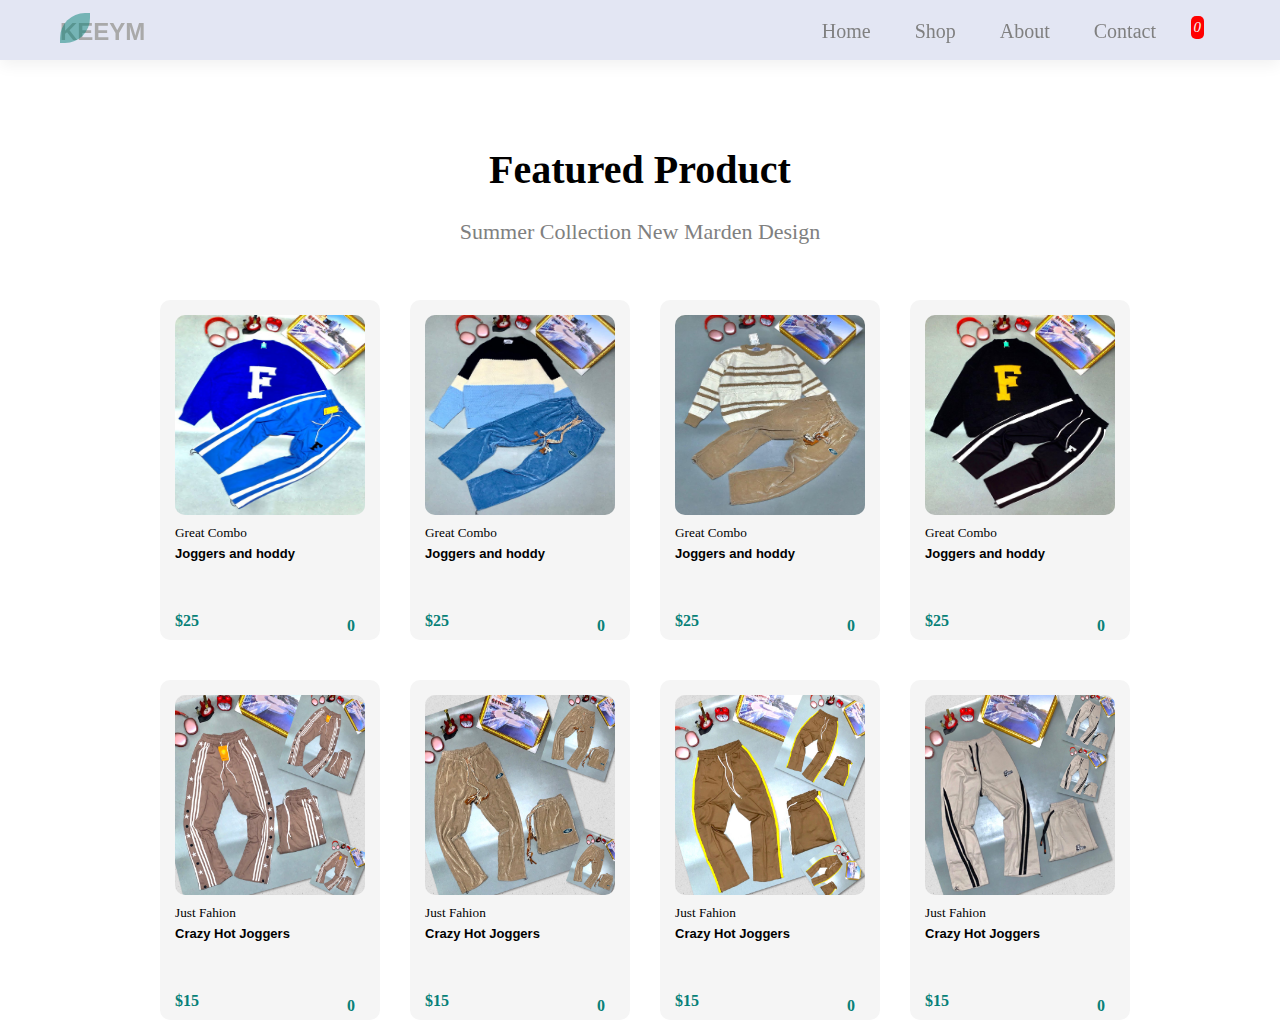
<file: shop.html>
<!DOCTYPE html>
<html lang="en">
<head>
    <meta charset="UTF-8">
    <meta http-equiv="X-UA-Compatible" content="IE=edge">
    <meta name="viewport" content="width=device-width, initial-scale=1.0">
    <title>Document</title>
    <link rel="stylesheet" href="style.css">
    <link rel="stylesheet" href="https://cdnjs.cloudflare.com/ajax/libs/font-awesome/6.2.0/css/all.min.css" integrity="sha512-xh6O/CkQoPOWDdYTDqeRdPCVd1SpvCA9XXcUnZS2FmJNp1coAFzvtCN9BmamE+4aHK8yyUHUSCcJHgXloTyT2A==" crossorigin="anonymous" referrerpolicy="no-referrer" />
</head>
<body>
    <div class="navcont">
        <nav>
            <div class="logo">KEEYM</div>
            <ul class="navMenu">
                <li><a href="index.html"> Home</a></li>
                <li><a href="shop.html"> Shop</a></li>
                <li><a href="about.html"> About</a></li>
                <li><a href="contact.html"> Contact</a></li>
                <li>
                    <a href="cart.html">
                    <i class="fa fa-shopping-cart">
                     <span class="cartAmount">
    
                </span>
            </i>
        </a>
    </li>
            </ul>
            <div id="icon"><img src="./images/menu.png" id="menu"></div>
        </nav>
       </div> 

       <section class="sec">
        <h1>Featured Product</h1>
        <p>Summer Collection New Marden Design</p>
        <div class="container" id="shop-data-item1">
           
        </div>
        <!-- <div class="container" id="shop-data-item2">
           
        </div> -->
    </section>


      
<script src="shopData.js"></script>
<script src="main.js"></script> 
</body>
</html>
</file>
<file: style.css>
*{
    margin: 0;
    padding: 0;
    box-sizing: border-box;
}

.navcont{
    background:  #e3e6f3;
    width: 100%;
    height: 60px;
    padding: 10px 20px;
    position: sticky; 
    right: 0;
    top: 0;
    z-index: 4;
    box-shadow: 0 5px 15px rgba(0, 0, 0, 0.06) ;
}
.navcont nav{
    display: flex;
    justify-content: space-between;
    align-items: center;
    text-align: center;
    flex-wrap: wrap;
    flex-direction: row;
    margin: 0 40px;
}
.logo{
    position: relative;
    font-weight: bold;
    font-size: 24px;
    color: darkgrey;
    position: relative;
    font-family:'Trebuchet MS', 'Lucida Sans Unicode', 'Lucida Grande', 'Lucida Sans', Arial, sans-s
}
.logo::before{
    content: '';
    width: 30px;
    height: 30px;
    position: absolute;
    top: -5px;
    left: 0;
    background:#088178;
    border-bottom-right-radius: 25px;
    border-top-left-radius: 25px;
    opacity: 0.5;
}
#icon{
    display: none;
}
.navMenu li{
    display: inline-block;
    list-style: none;
    margin: 10px 20px;
}
.navMenu li a{
    text-decoration: none;
    color: gray;
    font-size: 20px;
}
.fa-shopping-cart{
    position: relative;
    font-size: 20px;
    color: white;
}
.fa-shopping-cart span{
    position: absolute;
    top: -12px;
    right: -4px;
    color: whitesmoke;
    background: red;
    padding: 3px;
    border-radius: 5px;
    font-size: 15px;
}
.header{
    width: 100%;
    height: 100vh;
    background-color: rgba(231, 224, 255, 255);
    display: flex;
    justify-content: center;
    flex-direction: column;
    align-items: flex-start;
    padding: 0  80px;
    text-align: left;
}
/* .header div{
        padding-top: 25%;

} */
.header h2{
    font-weight: bold;
}
.header p{
    font-size: 50px;
    font-weight: 700;
    margin-top: 10px;
    letter-spacing: 2px;
    font-family: 'Roboto', sans-serif;
}
.header p span{
    color: #088178;
}
.header small{
    margin-top: 10px;
    color: gray;
    display: block;
    font-weight: 600;
}
.header input{
    display: block;
    background: url(./images/button.png);
    background-position: center;
    background-size: cover;
    padding: 15px 65px 15px 45px;
    margin-top: 15px;
    border: none;
    font-weight: bold;
    font-size: 18px;
    color: #088178;
}
.free{
    display: flex;
    justify-content: space-between;
    align-items: center;
    padding: 0 40px;
    margin-top: 5%;
}
.free .parent{
    width: 200px;
    height: 220px;
    background-color: rgba(231, 224, 255, 255);
    overflow: hidden;
    padding: 20px 0;
    display: flex;
    justify-content: space-between;
    flex-direction: column;
    align-items: center;
    border-radius: 10px;
    transition: transform 0.5s;
}
.free .parent:hover{
    transform: translateY(-10px);
}

.parent img{
    width: 100%;
    display: block;
}
.parent input{
    display: block;
    padding: 7px 20px;
    margin-top: 20px;
    font-weight: 700;
    color: #088178;
    background: whitesmoke;
    border: none;
    border-radius: 5px;
    cursor: pointer;
}
.sec{
    text-align: center;
    margin-top: 5%;
    width: 100%;
    display: flex;
    justify-content: center;
    flex-direction: column;
    padding: 0 8%;
}
.sec h1{
    font-size: 40px;
    font-weight: 700;
    margin-bottom: 5px;
}
.sec p{
    font-weight: 18px;
    color: gray;
    margin-bottom: 15px;
    font-size: 22px;
}
.sec .container{
    display: flex;
    justify-content: center;
    align-items: center;
    flex-wrap: wrap;
    transition: 0.5s ease;
    text-align: center;
}
.sec .container .cont{
    background: whitesmoke;
    width: 220px;
    height: 340px;
    margin: 40px 10px 0 20px ;
    border-radius: 10px;
    padding: 15px;
    overflow: hidden;
    transition: transform 0.5s ease;
    text-align: center;
}
.cont img{
    width: 100%;
    display: block;
    border-radius: 10px;
    height: 200px;
}
.cont:hover{
    transform: translateY(-7px);
    cursor: pointer;
}
.cont div{
    text-align: left;
    margin-top: 10px;
    position: relative;
    z-index: 1;
}
.cont div h5{
    font-weight: lighter;
    margin-bottom: 5px;
}
.cont div h3{
    font-weight: bolder;
    font-size: 13px;
    margin-bottom: 5px;
    font-family: 'poppins', sans-serif;

}
.cont div .fa-star{
    /* margin-bottom: 5px; */
    color: gold;
    z-index: -1;
}
.cont .buttons{
    display: flex;
    justify-content: space-between;
    align-items: center;
    text-align: center;
}
.cont .buttons span{
    color: #088178;
    font-weight: bold;
}
.cont .buttons div{
    display: flex;
    justify-content: space-between;
    align-items: center;
    gap: 10px;
    text-align: center;
}
.fa-plus{
    color: green;
    cursor: pointer;
   
}
.fa-minus,
.fa-times{
    color: red;
    cursor: pointer;
  
} 

.rollover{
   text-align: center;
   margin-top: 20px;

} 
.rollover a{
    width: 50px;
    height: 50px;
    padding: 10px 20px;
    text-decoration: none;
    color: whitesmoke;
    background: #088178;
    margin-right: 10px;
    margin-top: 4%;
    line-height: 3;
    text-align: center;
    border-radius: 5px;
    overflow: hidden;
}

/*---------------- discount area---------------- */
.discount{
    margin-top: 5%;
    width: 100%;
    height: 300px;
    background: url(./images/discount.jpg);
    background-size: cover;
    background-position: center;
    background-repeat: no-repeat;
    display: flex;
    justify-content: center;
    align-items: center;
    flex-direction: column;
    color: whitesmoke;
}
.discount h2{
    margin-bottom: 10px;
}
.discount h1{
    margin-bottom: 10px;
    font-size: 50px;
}
.discount h1 span{
    color: red;
}
.discount button{
    padding: 15px 25px;
    color: black;
    font-weight: bold;
    font-size: 15px;
    outline: none;
    border-radius: 5px;
    border: none;
    cursor: pointer;
    transition: 0.5s;
}
.discount button:hover{
    background: #088178;
    color: whitesmoke;
}


/* ------------------five image -----------------*/
.parenting{
    display: flex;
    justify-content: center;
    width: 100%;
    margin-top: 7%;
}
.fiveimage{
    width: 80%;
    height: 660px;
    display: flex;
    justify-content: space-between;
    align-self: center;
    flex-wrap: wrap;
}
.fiveimage .big1, .big2{
    width: 48%;
    height: 350px;
    
}
.fiveimage .big1{
    background: url(./images/b17.jpg);
    background-position: center;
    background-size: cover;
    display: flex;
    justify-content: center;
    align-items: flex-start;
    flex-direction: column;
    color: whitesmoke;
    font-family: 'poppins', sans-serif;
    padding-left: 3%;
}
.fiveimage .big1 a{
    margin-top: 3%;
    padding: 15px 20px;
    color: whitesmoke;
    font-weight: bold;
    font-size: 15px;
    outline: none;
    border: 2px solid whitesmoke;
    cursor: pointer;
    transition: 0.5s;
    background: transparent;
    text-decoration: none;
    position: relative;
    z-index: 1;
}
.fiveimage .big1 a span{
    width: 0;
    height: 100%;
    color: black;
    position: absolute;
    background: whitesmoke;
    top: 0;
    left: 0;
    z-index: -1;
    transition: 0.5s;
}
 .fiveimage .big1 a:hover span{
    width: 100%;
} 
.fiveimage .big1 a:hover{
    color: black;
}
.fiveimage .big1 h3, h1, p{
    margin-top: 2%;
}
.fiveimage p{
    font-size: 15px;
}
.fiveimage h3{
    font-size: 20px;
    font-weight: lighter;
}
.fiveimage .big1 h1{
    font-weight: bold;
    font-size: 30px;

}

/*------------------------------ second image------------------- */
.fiveimage .big2{
    background: url(./images/green\ top.jpg);
    background-position: center;
    background-size: cover;
    display: flex;
    justify-content: center;
    align-items: flex-start;
    flex-direction: column;
    color: whitesmoke;
    font-family: 'poppins', sans-serif;
    padding-left: 3%;
}
.fiveimage .big2 a{
    margin-top: 3%;
    padding: 15px 20px;
    color: whitesmoke;
    font-weight: bold;
    font-size: 15px;
    outline: none;
    border: 2px solid whitesmoke;
    cursor: pointer;
    transition: 0.5s;
    background: transparent;
    text-decoration: none;
    position: relative;
    z-index: 1;
}
.fiveimage .big2 a span{
    width: 0;
    height: 100%;
    color: black;
    position: absolute;
    background: #088178;
    top: 0;
    left: 0;
    z-index: -1;
    transition: 0.5s;
    font-weight: bold;
}
 .fiveimage .big2 a:hover span{
    width: 100%;
} 
.fiveimage .big2 a:hover{
    color: whitesmoke;
    border: none;
}
.fiveimage .big2 h3, h1, p{
    margin-top: 2%;
}
.fiveimage  .big2 p{
    font-size: 15px;
}
.fiveimage .big2 h3{
    font-size: 20px;
    font-weight: lighter;
}
.fiveimage .big2 h1{
    font-weight: bold;
    font-size: 30px;

}



/*--------------------------------- the small image----------------------- */

.fiveimage .small1, .small2, .small3{
    width: 32%;
    height: 250px;
    margin-top: 2%;
    display: flex;
    justify-content: center;
    align-items: flex-start;
    flex-direction: column;
    padding-left: 1%;
    color: whitesmoke;
}
/* .fiveimage h1{
    
} */

.fiveimage .small1{
    background: url(./images/small1.jpg);
    background-position: center;
    background-size: cover;
}
.fiveimage .small1 p,
.fiveimage .small2 p,
.fiveimage .small3 p
{
    color: red;
    font-weight: bold;
    font-size: 15px;
}

.fiveimage .small2{
    background: url(./images/small2.jpg);
    background-position: center;
    background-size: cover;
}
.fiveimage .small3{
    background: url(./images/small3.jpg);
    background-position: center;
    background-size: cover;
}
 a .fa-cart-arrow-down{
    text-align: center;
}




/*--------------------------------- the sign up darkblue background------------------------------ */
.class{
    margin-top: 3%;
    width: 100%;
    height: 170px;
    display: flex;
    justify-content: space-around;
    align-items: center;
    background: rgb(6, 6, 59);
    color: whitesmoke;
}
.class h1{
    margin-bottom: 20px;
    font-weight: bold;
    letter-spacing: 2px;
}
.class p{
    font-weight: lighter;
    color: #e3e6f3;
}
.class button{
    background: #088178;
    border: none;
    padding:15px 20px;
    font-weight: bold;
    border-bottom-right-radius: 5px;
    border-top-right-radius: 5px;
}
.class button a{
    text-decoration: none;
    color: whitesmoke;
}
.class .manny{
    display: flex;
}
.class input{
    padding: 15px 20px;
    outline: none;
    border: none;
    border-bottom-left-radius: 5px;
    border-top-left-radius: 5px;
    font-weight: bold;
}

/*--------------------------------------- footer area ------------------------------------------------------------- */
footer{
    display: flex;
    justify-content: space-around;
    align-content: center;
    width: 100%;
    height: 250px;
    background: #e3e6f3;
    padding: 30px;
}
footer .dont{
    display: none;
}
footer h3{
    font-family: 'Franklin Gothic Medium', 'Arial Narrow', Arial, sans-serif;
}
footer ul{
    list-style-type: none;
}
footer .foot1{
    width: 25%;
}
footer .foot4
{
    width: 25%;
}
footer .foot2,
footer .foot3{
    width: 20%;
}
footer .foot1 ul  li,
footer .foot2 ul  li,
footer .foot3 ul li,
footer .foot4 ul li{
    margin-top: 15px;
    font-weight: bold;
    color: rgb(168, 168, 168);
    font-size: 15px;
    font-family: 'Arial Narrow', Arial, sans-serif;
}
footer .foot2 ul  li:hover,
footer .foot3 ul li:hover{
    text-decoration: underline;
    cursor: pointer;
}
.store{
    width: 200px;
    height: 115px;
    overflow: hidden;
    text-align: left;
    margin-top: -10px;
}
 .store img{
    width: 100%;
    margin-top: -10px;
    margin-left: -20px;
    align-self: left;
} 
.lastChild{
    margin-top: -20px;
}


#label{
    width: 100%;
    align-items: center;
    text-align: center;
    font-size: 20px;
    position: absolute;
    top: 70px;
    margin-bottom: 20px;

}
#label h2{
    margin-bottom: 10px;
}
 #label a{
    text-decoration: none;
    text-transform: capitalize;
    color: #088178;
    cursor: pointer;
    background: #e3e6f3;
    padding:7px;
    border-radius: 5px;
} 
.shopping-cart{
    display: flex;
    flex-direction: column;
    justify-content: space-between;
    align-items: center;
    text-align: center;
    position: absolute; 
    top: 150px;
    right: 50%;
    left: 50%;
}
.cart-item{
    display: flex;
    border: 2px solid black;
    border-radius: 5px;
    margin: 20px 0;
    position: relative;
}
.title-price-x{
    display: flex;
    align-items: center;
    justify-content: space-between;
    width: 195px;
}
.title-price{
    margin-left: 15px;
}
#clearing{
    background: red;
    color: whitesmoke;
    padding: 7px;
    /* margin-bottom: 20px; */
    border-radius: 5px;
    border: none;
    outline: none;
}
.display{
    margin-bottom: 10px;
}
.fa-times{
    position: absolute;
    top: 5px;
    right: 5px;
}
#unisemester{
    display: flex;
    justify-content: space-around;
    align-items: center;
    text-align: center;
    margin-bottom: 15px;
}
/* /* #unisemester h3{

}  */
/* @media only screen and (max-width: 460px){
    .header{
        width: 100%;
        background-color: rgba(231, 224, 255, 255);
        padding:40px; 
        padding: 20px;
        padding-top: 60px; 
        /* height: 270px; */
        /* text-align: center;
        background: url(./images/real\ back.png);
        background-position: center;
        background-size: cover;
     
    } 
    .header div{
        margin-top: 40%;
        align-items: center;
        flex-direction: column;
        text-align: left;
    }
    .class{
     margin-top: 280%;
        width: 100%; */
        /* height: 170px; 
        display: flex;
        justify-content: space-around;
        align-items: center;
        background: rgb(6, 6, 59);
        color: whitesmoke;
        padding: 20px;
    }
    
} */
 @media screen and (max-width: 480px) {
    #icon{
        display: block;
        font-size: 20px;
        position: absolute;
        top: 20;
        right: 10%;
        background: #088178;
        width: 30px;
        height: 30px;
        border-radius: 5px;
        z-index: 7;
        transition: 0.5s;
    }
    #icon img{
        margin-top: 5px;
        width: 20px;
    }
    .navMenu{
        position: fixed;
        top: 0;
        right: -250px;
        width: 250px;
        height: 80vh;
        background: linear-gradient(to top left, #e3e6f3,rgba(231, 224, 255, 255) );
        display: flex;
        box-shadow: 0 5px 15px rgba(0, 0, 0, 0.06) ;
        justify-content: center;
        flex-direction: column;
        z-index: 6;
        transition: 0.5s;
        /* padding: 20px; */
    }
    .navMenu li{
        margin: 37px 30px;
    }
    
    .navcont{
        text-align: center;
        align-items: center;
        justify-content: space-between;
        display: flex;
        z-index: 3;
        position: relative;
        padding-left: -20px;
    }
    .logo{
        font-size: 20px;
    }
    .header{
        width: 100%;
        height: 50vh;
        background-color: rgba(231, 224, 255, 255);
        display: flex;
        justify-content: center;
        align-items: flex-start;
        flex-direction: column;
        /* padding-left:40px; */
        padding: 0  60px;
    }
    /* .header div{
            padding-top: 35%;
            text-align: left;
    
    } */
    .header p{
        font-size: 25px;
        font-weight: 700;
        margin-top: 10px;
        letter-spacing: 2px;
        font-family: 'Roboto', sans-serif;
    }
    .header h2{
        font-size: 22px;
    }
    .header input{
        display: block;
        background: url(./images/button.png);
        background-position: center;
        background-size: cover;
        padding: 10px 50px 10px 35px;
        margin-top: 10px;
        border: none;
        font-weight: bold;
        font-size: 12px;
        color: #088178;
    }
    .free{
        display: flex;
        justify-content: space-between;
        align-items: center;
        flex-direction: column;
      text-align: center;
        margin-top: 5%;
    }
    .free .parent{
        width: 200px;
        margin-top: 20px;
        height: 220px;
        background-color: rgba(231, 224, 255, 255);
        overflow: hidden;
        /* padding: 20px 0; */
        display: flex;
        justify-content: space-between;
        flex-direction: column;
        align-items: center;
        border-radius: 10px;
        transition: transform 0.5s;
    }
    .sec{
        text-align: center;
        margin-top: 5%;
        width: 100%;
        display: flex;
        justify-content: center;
        flex-direction: column;
        /* padding: 0 8%; */
    }
    .sec h1{
        font-size: 30px;
        font-weight: 600;
        margin-bottom: 10px;
    }
    .sec p{
        font-weight: 15px;
        font-size: 18px;
        color: gray;
        margin-bottom: 7px;
        text-align: center;
    }
    .rollover{
        text-align: center;
        margin-left: 15px;
    }
    .rollover a{
        width: 50px;
        padding: 10px 15px;
        height: 50px;
        text-decoration: none;
        color: whitesmoke;
        background: #088178;
        margin-top: 4%;
        text-align: center;
        border-radius: 5px;
        overflow: hidden;
    }
    .container{
        text-align: center;

    }
    .timing p{
        text-align: left;
    }
    /* .cont{
        /* text-align: center; 
    } */
    /* .cont div{
        position: relative;
    }
    .cont div .fa-star{
    /* margin-bottom: 5px; 
    color: gold;
    z-index: -1;
    margin-top: 5px;
} */
    .discount{
        margin-top: 5%;
        width: 100%;
        height: 300px;
        background: url(./images/discount.jpg);
        background-size: cover;
        background-position: center;
        background-repeat: no-repeat;
        display: flex;
        justify-content: center;
        align-items: center;
        flex-direction: column;
        color: whitesmoke;
        text-align: center;
        padding: 10px;
    }
    .discount h2{
        margin-bottom: 10px;
    }
    .discount h1{
        margin-bottom: 10px;
        font-size: 30px;
    }
    .discount h1 span{
        color: red;
    }
    .discount button{
        padding: 15px 20px;
        color: black;
        font-weight: bold;
        font-size: 13px;
        outline: none;
        border-radius: 5px;
        border: none;
        cursor: pointer;
        transition: 0.5s;
        margin-top: 10px;
    }
    .discount button:hover{
        background: #088178;
        color: whitesmoke;
    }
    /* .parenting{
        /* display: flex;
        justify-content: space-between;
        flex-direction: column;
        align-items: center; 
        width: 100%; 
        text-align: center;
        overflow: hidden;
        height: 125vh;
        border: 2px solid red;
    } */
    .fiveimage{
        text-align: center;
        height: 140vh;
        display: flex;
        justify-content: space-between;
        align-self: center;
        flex-wrap: wrap;
        overflow: hidden;

    }
    .fiveimage .big1,
    .big2{
        width: 300px;
        height: 250px;
        margin-top: 10px;
        text-align: left;
        padding: 20px;
        
    }
  
    .fiveimage .big1 a{
        margin-top: 3%;
        /* padding: 15px 20px; */
        color: whitesmoke;
        font-weight: bold;
        font-size: 15px;
        outline: none;
        border: 2px solid whitesmoke;
        cursor: pointer;
        transition: 0.5s;
        background: transparent;
        text-decoration: none;
        position: relative;
        z-index: 1;
    }
    .fiveimage .big1 a span{
        width: 0;
        height: 100%;
        color: black;
        position: absolute;
        background: whitesmoke;
        top: 0;
        left: 0;
        z-index: -1;
        transition: 0.5s;
    }
     .fiveimage .big1 a:hover span{
        width: 100%;
    } 
    .fiveimage .big1 a:hover{
        color: black;
    }
    .fiveimage .big1 h3, h1, p{
        margin-top: 2%;
    }
    .fiveimage p{
        font-size: 15px;
    }
    .fiveimage h3{
        font-size: 20px;
        font-weight: lighter;
    }
    .fiveimage .big1 h1{
        font-weight: bold;
        font-size: 30px;
    
    }
    
    /*------------------------------ second image------------------- */
    .fiveimage .big2{
        background: url(./images/green\ top.jpg);
        background-position: center;
        background-size: cover;
        display: flex;
        justify-content: center;
        align-items: flex-start;
        flex-direction: column;
        color: whitesmoke;
        font-family: 'poppins', sans-serif;
        padding-left: 3%;
        text-align: left;
    }
    .fiveimage .big2 a{
        margin-top: 3%;
        padding: 15px 20px;
        color: whitesmoke;
        font-weight: bold;
        font-size: 15px;
        outline: none;
        border: 2px solid whitesmoke;
        cursor: pointer;
        transition: 0.5s;
        background: transparent;
        text-decoration: none;
        position: relative;
        z-index: 1;
    }
    .fiveimage .big2 a span{
        width: 0;
        height: 100%;
        color: black;
        position: absolute;
        background: #088178;
        top: 0;
        left: 0;
        z-index: -1;
        transition: 0.5s;
        font-weight: bold;
    }
     .fiveimage .big2 a:hover span{
        width: 100%;
    } 
    .fiveimage .big2 a:hover{
        color: whitesmoke;
        border: none;
    }
    .fiveimage .big2 h3, h1, p{
        margin-top: 2%;
    }
    .fiveimage  .big2 p{
        font-size: 15px;
    }
    .fiveimage .big2 h3{
        font-size: 20px;
        font-weight: lighter;
    }
    .fiveimage .big2 h1{
        font-weight: bold;
        font-size: 30px;
    
    }
    
    
    
    /*--------------------------------- the small image----------------------- */
    
    .fiveimage .small1, 
    .small2{
        width: 300px;
        height: 250px;
        /* margin-top: 10px; */
        display: flex;
        justify-content: center;
        align-items: flex-start;
        flex-direction: column;
        color: whitesmoke;
        text-align: left;
        padding: 20px;
    }
  
    .fiveimage .small1{
        background: url(./images/small1.jpg);
        background-position: center;
        background-size: cover;
    }
    .fiveimage .small1 p,
    .fiveimage .small2 p
    {
        color: red;
        font-weight: bold;
        font-size: 15px;
    }
    
    .fiveimage .small2{
        background: url(./images/small2.jpg);
        background-position: center;
        background-size: cover;
    }
    .fiveimage .small3{
        display: none;
    }
    
    /*--------------------------------- the sign up darkblue background------------------------------ */
.class{
    width: 100%;
    /* margin-top: -20px; */
    display: flex;
    justify-content: center;
    align-items: center; 
    flex-direction: column;
    background: rgb(6, 6, 59);
    color: whitesmoke;
    padding: 20px;
    overflow: hidden;
    text-align: left;
    /* text-align: left; */
}
.class .news{
  text-align: center; 
} 
.class h1{
    margin-bottom: 10px;
    font-weight: 500;
    letter-spacing: 2px;
    font-size: 20px;
}
.class p{
    font-weight: lighter;
    color: #e3e6f3;
    font-size: 20px;
}
.class button{
    background: #088178;
    border: none;
    padding:10px;
    font-weight: bold;
    border-bottom-right-radius: 5px;
    border-top-right-radius: 5px;
    font-size: 15px;
}
.class button a{
    text-decoration: none;
    color: whitesmoke;
}
 .manny{
    display: flex;
    justify-content: center;
    width: 100%;
    margin-top: 10px;
    text-align: center;
}
.class input{
    padding:10px;
    width: 150px;
    outline: none;
    border: none;
    border-bottom-left-radius: 5px;
    border-top-left-radius: 5px;
    font-weight: bold;
    font-size: 15px;
}
/*--------------------------------------- footer area ------------------------------------------------------------- */
footer{
    display: flex;
    justify-content: space-between;
    align-content: center;
    width: 100%;
    padding: 15px;
    overflow: hidden;
    /* height: 250px; */
    background: #e3e6f3;
    flex-wrap: wrap;
}
/* footer h4{
    font-family: 'Franklin Gothic Medium', 'Arial Narrow', Arial, sans-serif;
    font-size: 40px;
} */
footer .foot1 ul li{
    list-style-type: none;
    font-size: 20px;
}
.foot1 ul li span{
    font-size: 22px;
    margin-right: 7px;
}
footer .foot1{
    width: 100%;
    text-align: left;
    margin-bottom: 10px;
}
.foot1 h3{
    display: none;
}
.foot1 h1{
    font-size: 30px;
    font-family: 'Franklin Gothic Medium', 'Arial Narrow', Arial, sans-serif;
    display: block;
    font-weight: 600;
    color: black;
}
/* .foot1 ul li span{
    font-size: 20px;
    display: inline-block;
    margin-right: 7px;
} */
 .foot2,
.foot3,
.foot4{
    display: none;
}

/* footer .foot1 ul  li,
footer .foot2 ul  li,
footer .foot3 ul li,
footer .foot4 ul li{
    margin-top: 5px;
    font-weight: bold;
    color: rgb(168, 168, 168);
    font-size: 22px;
    font-family: 'Arial Narrow', Arial, sans-serif;
} */
/* footer .foot2 ul  li:hover,
footer .foot3 ul li:hover{
    text-decoration: underline;
    cursor: pointer;
} */
.store{
   
    width: 120px;
    height: 68px;
    overflow: hidden;
    text-align: left;
}
 .store img{
    width: 100%;
    align-self: left;
    margin-left: -15px;
}   
 .lastChild{
    display: none;
} 

}
</file>
